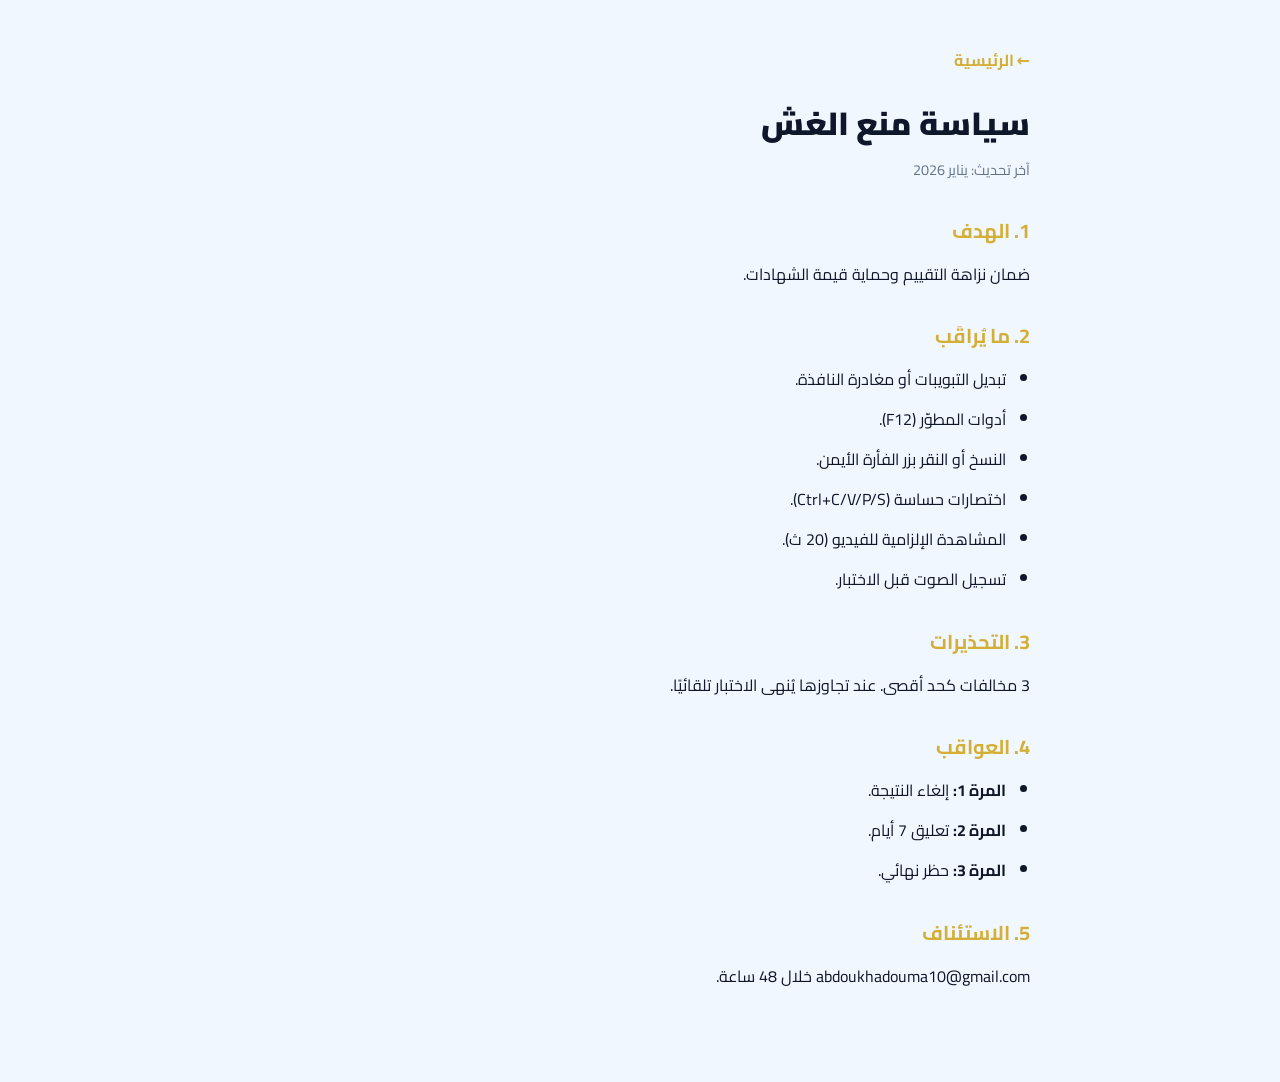
<file: anti-cheat.html>
<!DOCTYPE html><html lang="ar" dir="rtl"><head>
<meta charset="UTF-8"><meta name="viewport" content="width=device-width,initial-scale=1">
<title>سياسة منع الغش | Khadouma English Academy</title>
<link rel="stylesheet" href="css/style.css">
<link href="https://fonts.googleapis.com/css2?family=Cairo:wght@400;700;900&display=swap" rel="stylesheet">
<script async src="https://pagead2.googlesyndication.com/pagead/js/adsbygoogle.js?client=ca-pub-7883998708101405"
     crossorigin="anonymous"></script>
<meta name="google-adsense-account" content="ca-pub-7883998708101405">
</head><body>
<main class="container legal-page">
<a href="index.html" class="back-link">← الرئيسية</a>
<h1>سياسة منع الغش</h1>
<p class="updated">آخر تحديث: يناير 2026</p>
<h2>1. الهدف</h2>
<p>ضمان نزاهة التقييم وحماية قيمة الشهادات.</p>
<h2>2. ما يُراقَب</h2>
<ul><li>تبديل التبويبات أو مغادرة النافذة.</li><li>أدوات المطوّر (F12).</li><li>النسخ أو النقر بزر الفأرة الأيمن.</li><li>اختصارات حساسة (Ctrl+C/V/P/S).</li><li>المشاهدة الإلزامية للفيديو (20 ث).</li><li>تسجيل الصوت قبل الاختبار.</li></ul>
<h2>3. التحذيرات</h2>
<p>3 مخالفات كحد أقصى. عند تجاوزها يُنهى الاختبار تلقائيًا.</p>
<h2>4. العواقب</h2>
<ul><li><b>المرة 1:</b> إلغاء النتيجة.</li><li><b>المرة 2:</b> تعليق 7 أيام.</li><li><b>المرة 3:</b> حظر نهائي.</li></ul>
<h2>5. الاستئناف</h2>
<p><a href="mailto:abdoukhadouma10@gmail.com">abdoukhadouma10@gmail.com</a> خلال 48 ساعة.</p>
</main></body></html>
</file>
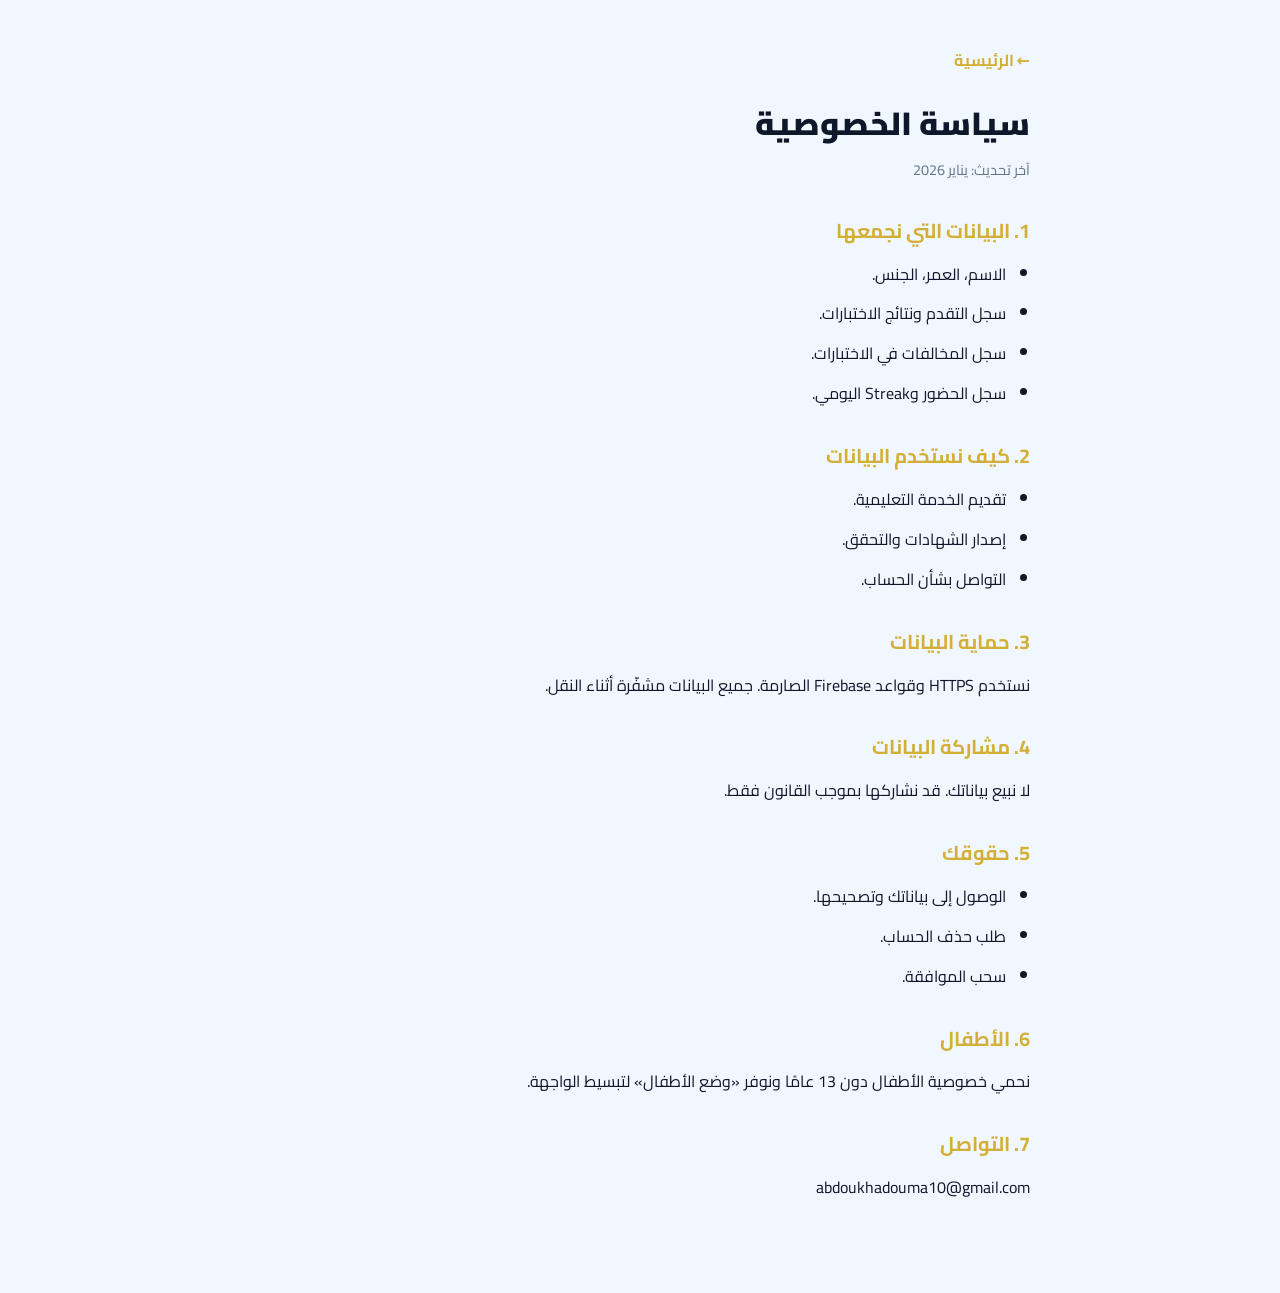
<file: privacy.html>
<!DOCTYPE html><html lang="ar" dir="rtl"><head>
<meta charset="UTF-8"><meta name="viewport" content="width=device-width,initial-scale=1">
<title>سياسة الخصوصية | Khadouma English Academy</title>
<link rel="stylesheet" href="css/style.css">
<link href="https://fonts.googleapis.com/css2?family=Cairo:wght@400;700;900&display=swap" rel="stylesheet">
<script async src="https://pagead2.googlesyndication.com/pagead/js/adsbygoogle.js?client=ca-pub-7883998708101405"
     crossorigin="anonymous"></script>
<meta name="google-adsense-account" content="ca-pub-7883998708101405">
</head><body>
<main class="container legal-page">
<a href="index.html" class="back-link">← الرئيسية</a>
<h1>سياسة الخصوصية</h1>
<p class="updated">آخر تحديث: يناير 2026</p>
<h2>1. البيانات التي نجمعها</h2>
<ul><li>الاسم، العمر، الجنس.</li><li>سجل التقدم ونتائج الاختبارات.</li><li>سجل المخالفات في الاختبارات.</li><li>سجل الحضور وStreak اليومي.</li></ul>
<h2>2. كيف نستخدم البيانات</h2>
<ul><li>تقديم الخدمة التعليمية.</li><li>إصدار الشهادات والتحقق.</li><li>التواصل بشأن الحساب.</li></ul>
<h2>3. حماية البيانات</h2>
<p>نستخدم HTTPS وقواعد Firebase الصارمة. جميع البيانات مشفّرة أثناء النقل.</p>
<h2>4. مشاركة البيانات</h2>
<p>لا نبيع بياناتك. قد نشاركها بموجب القانون فقط.</p>
<h2>5. حقوقك</h2>
<ul><li>الوصول إلى بياناتك وتصحيحها.</li><li>طلب حذف الحساب.</li><li>سحب الموافقة.</li></ul>
<h2>6. الأطفال</h2>
<p>نحمي خصوصية الأطفال دون 13 عامًا ونوفر «وضع الأطفال» لتبسيط الواجهة.</p>
<h2>7. التواصل</h2>
<p><a href="mailto:abdoukhadouma10@gmail.com">abdoukhadouma10@gmail.com</a></p>
</main></body></html>
</file>
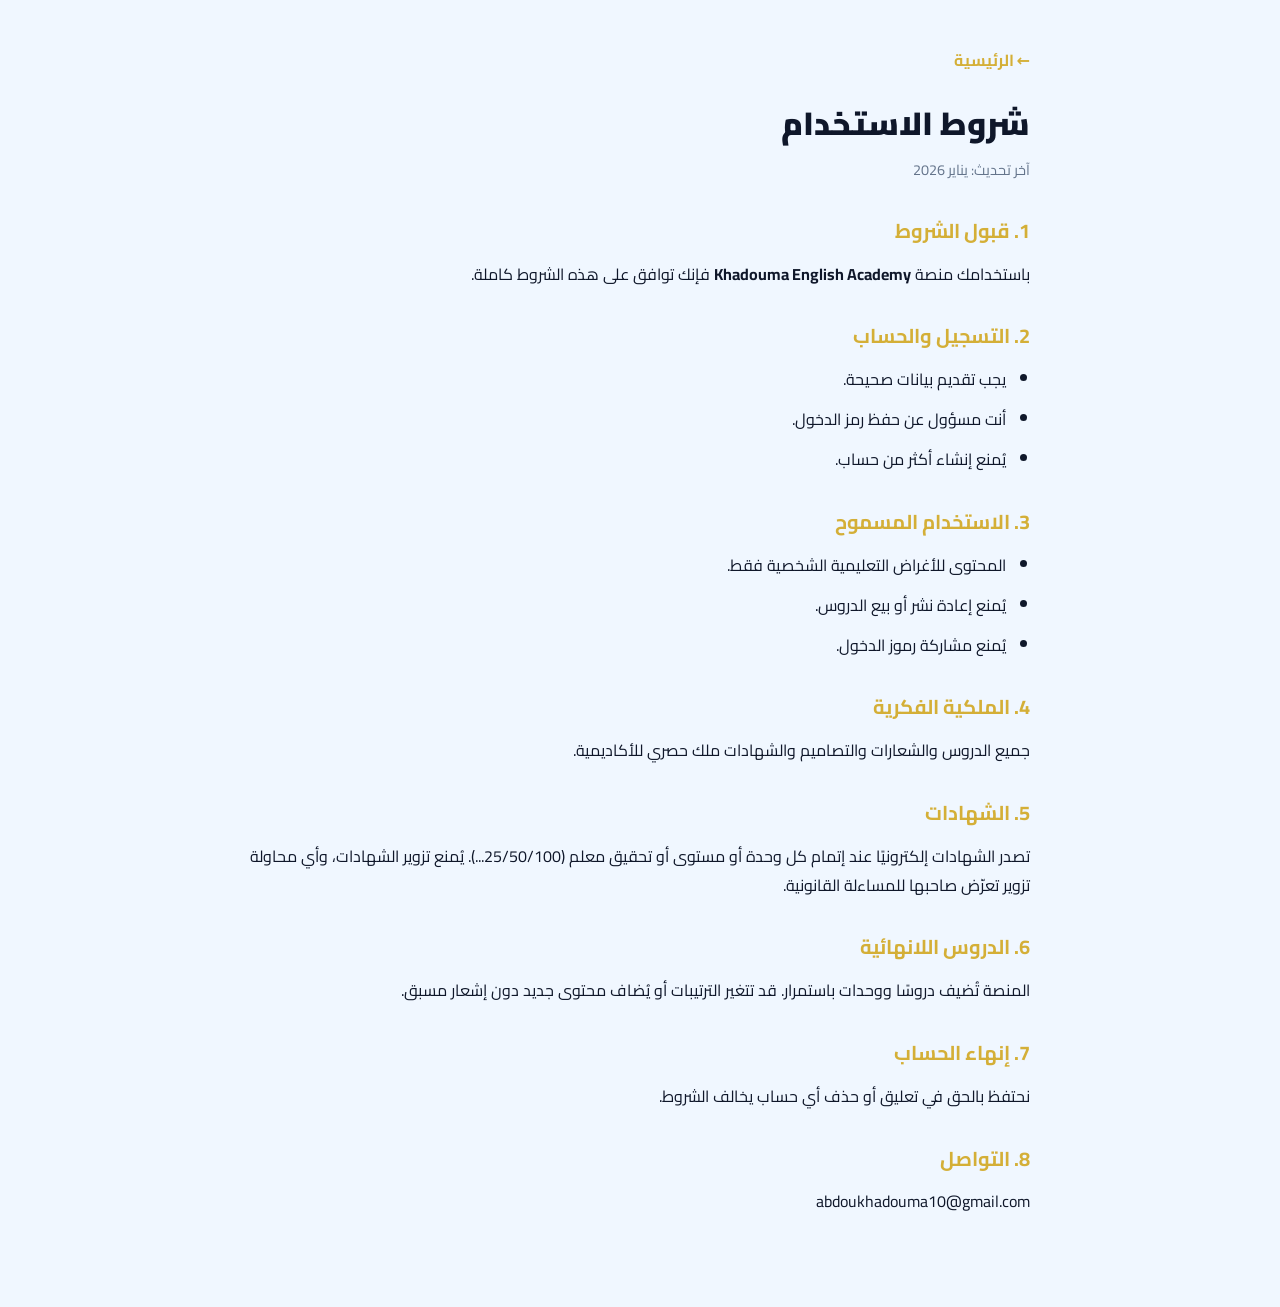
<file: terms.html>
<!DOCTYPE html><html lang="ar" dir="rtl"><head>
<meta charset="UTF-8"><meta name="viewport" content="width=device-width,initial-scale=1">
<title>شروط الاستخدام | Khadouma English Academy</title>
<link rel="stylesheet" href="css/style.css">
<link href="https://fonts.googleapis.com/css2?family=Cairo:wght@400;700;900&display=swap" rel="stylesheet">
<script async src="https://pagead2.googlesyndication.com/pagead/js/adsbygoogle.js?client=ca-pub-7883998708101405"
     crossorigin="anonymous"></script>
<meta name="google-adsense-account" content="ca-pub-7883998708101405">
</head><body>
<main class="container legal-page">
<a href="index.html" class="back-link">← الرئيسية</a>
<h1>شروط الاستخدام</h1>
<p class="updated">آخر تحديث: يناير 2026</p>
<h2>1. قبول الشروط</h2>
<p>باستخدامك منصة <b>Khadouma English Academy</b> فإنك توافق على هذه الشروط كاملة.</p>
<h2>2. التسجيل والحساب</h2>
<ul><li>يجب تقديم بيانات صحيحة.</li><li>أنت مسؤول عن حفظ رمز الدخول.</li><li>يُمنع إنشاء أكثر من حساب.</li></ul>
<h2>3. الاستخدام المسموح</h2>
<ul><li>المحتوى للأغراض التعليمية الشخصية فقط.</li><li>يُمنع إعادة نشر أو بيع الدروس.</li><li>يُمنع مشاركة رموز الدخول.</li></ul>
<h2>4. الملكية الفكرية</h2>
<p>جميع الدروس والشعارات والتصاميم والشهادات ملك حصري للأكاديمية.</p>
<h2>5. الشهادات</h2>
<p>تصدر الشهادات إلكترونيًا عند إتمام كل وحدة أو مستوى أو تحقيق معلم (25/50/100...). يُمنع تزوير الشهادات، وأي محاولة تزوير تعرّض صاحبها للمساءلة القانونية.</p>
<h2>6. الدروس اللانهائية</h2>
<p>المنصة تُضيف دروسًا ووحدات باستمرار. قد تتغير الترتيبات أو يُضاف محتوى جديد دون إشعار مسبق.</p>
<h2>7. إنهاء الحساب</h2>
<p>نحتفظ بالحق في تعليق أو حذف أي حساب يخالف الشروط.</p>
<h2>8. التواصل</h2>
<p><a href="mailto:abdoukhadouma10@gmail.com">abdoukhadouma10@gmail.com</a></p>
</main></body></html>
</file>
<file: css/style.css>
/* =========================================
   Khadouma English Academy — Official v7
   ========================================= */
:root{
  --p:#1d4ed8; --pd:#1e3a8a; --navy:#0b1e3f; --navy-2:#132a56;
  --gold:#d4af37; --gold-2:#f2c94c;
  --ok:#16a34a; --bad:#dc2626; --warn:#d97706;
  --bg:#f0f7ff; --card:#ffffff; --t:#0f172a; --m:#64748b; --b:#e2e8f0;
  --r:14px; --sh:0 4px 18px rgba(29,78,216,.1);
  --step-done:#16a34a; --step-active:#1d4ed8; --step-todo:#cbd5e1;
}
body.dark{
  --bg:#0f172a; --card:#1e293b; --t:#f1f5f9; --m:#94a3b8; --b:#334155;
  --sh:0 4px 18px rgba(0,0,0,.4); --p:#3b82f6; --pd:#60a5fa;
}
body.kids{--p:#f97316;--pd:#ea580c;--bg:#fff7ed;--r:20px}
body.kids.dark{--bg:#1c1917;--card:#292524}

*{box-sizing:border-box;margin:0;padding:0}
body{font-family:"Cairo","Inter",system-ui,sans-serif;background:var(--bg);color:var(--t);line-height:1.6;min-height:100vh;transition:background .3s,color .3s}
body[dir="ltr"]{font-family:"Inter","Cairo",system-ui,sans-serif}
.screen{display:none;min-height:100vh;flex-direction:column}
.screen.active{display:flex}
.hidden{display:none!important}
a{color:inherit;text-decoration:none}
button{font-family:inherit;cursor:pointer;border:0;background:none;color:inherit}
img{max-width:100%;display:block}
.container{width:min(1200px,92%);margin-inline:auto}
.container.narrow{max-width:780px}
.container.center{text-align:center}

/* ===== HEADER ===== */
.site-header{position:sticky;top:0;z-index:100;background:rgba(255,255,255,.85);backdrop-filter:blur(14px);border-bottom:1px solid var(--b)}
body.dark .site-header{background:rgba(15,23,42,.85)}
.header-inner{display:flex;align-items:center;justify-content:space-between;padding:14px 0;gap:16px}
.brand{display:flex;align-items:center;gap:8px;font-weight:900;color:var(--t);font-size:1.05rem}
.brand-logo{font-size:1.6rem}
.brand-name b{color:var(--gold)}
.nav{display:flex;gap:1.5rem;font-weight:600;font-size:.95rem}
.nav a{color:var(--m);transition:.2s}
.nav a:hover{color:var(--gold)}
.header-actions{display:flex;align-items:center;gap:8px}
.icon-btn{width:40px;height:40px;border-radius:10px;background:var(--b);font-weight:800;font-size:.85rem}
.icon-btn:hover{background:var(--gold);color:#1a1a1a}
.icon-only{width:40px;padding:0!important}

/* ===== BUTTONS ===== */
.btn{display:inline-flex;align-items:center;justify-content:center;gap:6px;padding:12px 20px;border-radius:12px;font-weight:700;font-size:1rem;transition:.2s}
.btn-primary{background:linear-gradient(135deg,var(--navy),var(--navy-2));color:#fff;width:100%}
.btn-primary:hover{transform:translateY(-2px);box-shadow:0 12px 28px rgba(11,30,63,.25)}
.btn-gold{background:linear-gradient(135deg,var(--gold),var(--gold-2));color:#1a1a1a}
.btn-gold:hover{transform:translateY(-2px);box-shadow:0 12px 28px rgba(212,175,55,.35)}
.btn-lg{padding:14px 26px;font-size:1.05rem;border-radius:14px}
.btn-sec{background:var(--b);color:var(--t)}
.btn-ghost{background:transparent;color:var(--t);border:1px solid var(--b)}
.btn-danger{background:var(--bad);color:#fff}
.btn:disabled{opacity:.5;cursor:not-allowed;transform:none!important}

/* ===== HERO ===== */
.hero{padding:5rem 0 4rem;position:relative;overflow:hidden}
.hero-grid{display:grid;grid-template-columns:1.15fr .85fr;gap:3rem;align-items:center}
.badge{display:inline-block;padding:6px 14px;background:rgba(212,175,55,.15);color:var(--gold);border-radius:100px;font-weight:700;font-size:.8rem;margin-bottom:1rem}
.hero h1{font-size:clamp(2rem,4.5vw,3.4rem);line-height:1.15;font-weight:900;margin-bottom:1rem}
.hero p{font-size:1.1rem;color:var(--m);margin-bottom:1.8rem;max-width:560px}
.hero-cta{display:flex;gap:.8rem;flex-wrap:wrap;margin-bottom:2.2rem}
.hero-cta .btn{width:auto}
.hero-stats{display:flex;gap:2.4rem;flex-wrap:wrap}
.hero-stats b{display:block;font-size:1.7rem;color:var(--p);font-weight:900}
.hero-stats span{font-size:.85rem;color:var(--m)}
.grad{background:linear-gradient(90deg,var(--gold),var(--gold-2));-webkit-background-clip:text;background-clip:text;color:transparent}
.hero-art{position:relative;min-height:360px}
.orb{position:absolute;border-radius:50%;filter:blur(60px);opacity:.5}
.o1{width:280px;height:280px;background:var(--gold);top:-40px;right:-30px;animation:float 8s ease-in-out infinite}
.o2{width:240px;height:240px;background:#3b82f6;bottom:-30px;left:-20px;animation:float 10s ease-in-out infinite reverse}
@keyframes float{0%,100%{transform:translateY(0)}50%{transform:translateY(-24px)}}
.glass-card{position:relative;background:rgba(255,255,255,.85);backdrop-filter:blur(18px);border:1px solid var(--b);border-radius:18px;padding:1.4rem;box-shadow:0 24px 60px rgba(11,30,63,.15);display:grid;gap:.9rem}
body.dark .glass-card{background:rgba(30,41,59,.85)}
.gc-row{display:flex;align-items:center;gap:.9rem;padding:.7rem;background:var(--bg);border-radius:12px}
.gc-row>span:first-child{font-size:1.5rem}
.gc-row b{display:block;font-size:.95rem}
.gc-row small{color:var(--m);font-size:.8rem}
.gc-row .pill{margin-inline-start:auto;padding:.25rem .7rem;border-radius:100px;font-size:.72rem;font-weight:800;background:var(--ok);color:#fff}
.pill.warn{background:var(--warn)}
.pill.gold{background:linear-gradient(135deg,var(--gold),var(--gold-2));color:#1a1a1a}

/* ===== SECTIONS ===== */
.section{padding:5rem 0}
.section.alt{background:rgba(11,30,63,.03)}
body.dark .section.alt{background:rgba(255,255,255,.02)}
.section-title{font-size:clamp(1.6rem,3vw,2.4rem);font-weight:900;text-align:center;margin-bottom:1rem}
.section-lead{text-align:center;max-width:720px;margin:0 auto 3rem;color:var(--m);font-size:1.05rem}
.grid-3{display:grid;grid-template-columns:repeat(auto-fit,minmax(260px,1fr));gap:1.4rem}
.card{background:var(--card);border-radius:var(--r);padding:16px;box-shadow:var(--sh);margin-bottom:12px;border:1px solid var(--b)}
.card.center{text-align:center}
.card .ico{font-size:2rem;margin-bottom:.5rem}
.card h3{font-size:1.15rem;margin-bottom:.5rem;font-weight:800}
.card p{color:var(--m);font-size:.95rem}
.card .price{font-size:1.5rem;font-weight:900;color:var(--gold);margin:.8rem 0}
.card ul.check{list-style:none;padding:0;text-align:start;margin-top:.8rem}
.card ul.check li{padding:.3rem 0}
.card ul.check li::before{content:"✓ ";color:var(--ok);font-weight:900}

/* ===== CONTACT & VERIFY ===== */
.contact-info{display:flex;gap:1.5rem;justify-content:center;flex-wrap:wrap;font-weight:700;margin-top:1.5rem}
.contact-info a{color:var(--p)}
.contact-info a:hover{color:var(--gold)}
.contact-form{display:grid;gap:1rem;background:var(--card);padding:20px;border-radius:var(--r);border:1px solid var(--b);box-shadow:var(--sh)}
.contact-form input{padding:12px 14px;border:1.5px solid var(--b);border-radius:10px;background:var(--bg);color:var(--t);font-family:inherit;font-size:1rem}
.contact-form input:focus{outline:0;border-color:var(--gold)}

/* ===== FOOTER ===== */
.site-footer{background:var(--navy);color:#c9d6ee;padding:3rem 0 1.5rem;margin-top:3rem}
.footer-grid{display:grid;grid-template-columns:2fr 1fr 1fr;gap:2rem;margin-bottom:2rem}
.footer-grid h4{color:#fff;margin-bottom:.8rem;font-size:1rem}
.footer-grid a{display:block;color:#9ab0d6;padding:.25rem 0;font-size:.9rem}
.footer-grid a:hover{color:var(--gold)}
.footer-grid p{color:#9ab0d6;font-size:.9rem;margin-top:.6rem}
.footer-bottom{border-top:1px solid #1e2f52;padding-top:1.2rem;text-align:center;font-size:.85rem;color:#7d92b8}

/* ===== LOGIN ===== */
#login-screen{align-items:center;justify-content:center;background:linear-gradient(145deg,var(--navy),var(--navy-2));padding:20px;position:relative}
.login-card{background:#fff;border-radius:20px;padding:32px 26px;width:100%;max-width:420px;text-align:center;box-shadow:0 30px 70px rgba(0,0,0,.35);position:relative;z-index:2;color:#0f172a}
body.dark .login-card{background:#1e293b;color:#f1f5f9}
.login-card .logo-icon{font-size:52px}
.login-card h1{font-size:1.35rem;color:var(--navy);margin:8px 0;font-weight:900}
body.dark .login-card h1{color:var(--gold)}
.back-btn{position:absolute;top:20px;right:20px;width:44px;height:44px;border-radius:12px;background:rgba(255,255,255,.15);color:#fff;font-size:1.2rem;z-index:3}
.login-tabs{display:flex;gap:8px;margin-bottom:14px}
.tab{flex:1;padding:10px;border:2px solid var(--b);border-radius:10px;background:var(--bg);font-weight:700;color:var(--t)}
.tab.active{background:var(--p);color:#fff;border-color:var(--p)}
.form-group{text-align:right;margin-bottom:12px}
.form-group label{display:block;font-weight:600;font-size:.9rem;margin-bottom:6px}
.form-group input,.form-group select,.form-group textarea{width:100%;padding:12px 14px;border:2px solid var(--b);border-radius:10px;font-family:inherit;font-size:1rem;background:var(--card);color:var(--t)}
.form-group input:focus,.form-group textarea:focus{outline:0;border-color:var(--gold)}
.form-row{display:grid;grid-template-columns:1fr 1fr;gap:10px}
.hint{font-size:.8rem;color:var(--m);margin-top:12px}
.subtitle{color:var(--m);font-size:.9rem;margin-bottom:18px}

/* ===== TOPBAR & WRAP ===== */
.topbar{display:flex;align-items:center;justify-content:space-between;padding:12px 16px;background:var(--card);border-bottom:1px solid var(--b);gap:10px;flex-wrap:wrap}
.topbar.dark{background:var(--pd);color:#fff}
.topbar.dark .btn-ghost{color:#fff;border-color:rgba(255,255,255,.3)}
.student-top{border-bottom:3px solid var(--p)}
.who{display:flex;align-items:center;gap:10px}
.av{font-size:1.8rem}
.pts{text-align:center;font-weight:800;font-size:1.3rem;color:var(--p);display:flex;align-items:center;gap:8px}
.pts small{font-size:.7rem;color:var(--m);font-weight:600}
.streak{background:#fef3c7;color:#92400e;padding:4px 10px;border-radius:99px;font-size:.85rem;font-weight:800}
body.dark .streak{background:#422006;color:#fde68a}
.muted{color:var(--m);font-size:.85rem}
.wrap{padding:16px;max-width:900px;margin:0 auto;width:100%}
.wrap.narrow{max-width:640px}
.h3{margin:18px 0 10px;font-size:1.1rem}

/* ===== STATS & BOARD ===== */
.bar{height:10px;background:var(--b);border-radius:99px;overflow:hidden;margin:8px 0}
.bar .fill{height:100%;background:linear-gradient(90deg,var(--p),#60a5fa);border-radius:99px;transition:width .4s}
.stats{display:grid;grid-template-columns:repeat(3,1fr);gap:10px;margin-bottom:16px}
.stat{background:var(--card);border-radius:var(--r);padding:14px;text-align:center;box-shadow:var(--sh);border:1px solid var(--b)}
.stat b{display:block;font-size:1.5rem;color:var(--p)}
.stat span{font-size:.8rem;color:var(--m)}
.board .row{display:grid;grid-template-columns:30px 1fr auto auto;gap:8px;padding:10px;border-bottom:1px solid var(--b);align-items:center}
.board .row:last-child{border-bottom:0}
.grid{display:grid;grid-template-columns:repeat(auto-fill,minmax(150px,1fr));gap:12px}
.card.kid{text-align:center}
.card.kid .av{font-size:2.2rem}

/* ===== LESSONS ===== */
.lesson-tools{display:grid;grid-template-columns:2fr 1fr 1fr;gap:8px;margin:14px 0}
.lesson-tools input,.lesson-tools select{padding:10px 12px;border:1.5px solid var(--b);border-radius:10px;background:var(--card);color:var(--t);font-family:inherit;font-size:.9rem}
.lessons{display:flex;flex-direction:column;gap:10px}
.lesson{display:flex;align-items:center;gap:12px;background:var(--card);border-radius:var(--r);padding:14px;box-shadow:var(--sh);cursor:pointer;border:2px solid transparent;transition:.2s;position:relative}
.lesson:hover{border-color:var(--p)}
.lesson.done{border-color:var(--ok);opacity:.9}
.lesson.locked{opacity:.55;cursor:not-allowed}
.lesson .n{width:36px;height:36px;border-radius:50%;background:var(--p);color:#fff;display:flex;align-items:center;justify-content:center;font-weight:800;flex-shrink:0}
.lesson.done .n{background:var(--ok)}
.lesson.locked .n{background:var(--m)}
.lesson h4{font-size:1rem}
.lesson p{font-size:.8rem;color:var(--m)}
.lesson .st{margin-inline-start:auto;font-size:.8rem;font-weight:700;color:var(--p);white-space:nowrap}
.lesson.done .st{color:var(--ok)}
.lesson .badge-new{position:absolute;top:-6px;inset-inline-start:-6px;background:var(--bad);color:#fff;font-size:.65rem;font-weight:800;padding:2px 8px;border-radius:99px}
.lesson .level-chip{background:rgba(212,175,55,.15);color:var(--gold);padding:2px 8px;border-radius:99px;font-size:.7rem;font-weight:800;margin-inline-start:6px}
.btn-repeat{width:auto!important;padding:4px 10px!important;font-size:.75rem!important}

/* Module separator */
.module-sep{display:flex;align-items:center;gap:10px;margin:18px 0 10px;font-weight:800;font-size:1.05rem;color:var(--pd)}
body.dark .module-sep{color:var(--gold)}
.module-sep::before,.module-sep::after{content:"";flex:1;height:2px;background:var(--b)}

/* ===== LESSON PLAYER STEPS ===== */
.steps-bar{display:flex;justify-content:space-between;gap:4px;padding:12px 8px;background:var(--card);border-bottom:1px solid var(--b);position:sticky;top:0;z-index:10}
.step-item{flex:1;text-align:center;position:relative;font-size:.7rem;color:var(--m)}
.step-item .dot{width:28px;height:28px;border-radius:50%;margin:0 auto 4px;background:var(--step-todo);color:#fff;display:flex;align-items:center;justify-content:center;font-weight:800;font-size:.85rem;transition:.3s}
.step-item.active .dot{background:var(--step-active);transform:scale(1.15);box-shadow:0 0 0 4px rgba(29,78,216,.25)}
.step-item.done .dot{background:var(--step-done)}
.step-item.active{color:var(--step-active);font-weight:700}
.step-item.done{color:var(--step-done)}
.step-item .lbl{display:block;white-space:nowrap;overflow:hidden;text-overflow:ellipsis}
.step{background:var(--gold);color:#1a1a1a;padding:4px 10px;border-radius:99px;font-weight:800;font-size:.8rem}

/* Video */
.yt{margin-bottom:12px}
.yt iframe{width:100%;aspect-ratio:16/9;border:none;border-radius:12px;background:#000;max-height:50vh}
.en{font-weight:700;color:var(--p);margin:6px 0}
.ar{color:var(--m);margin-bottom:8px}
.en.big{font-size:1.3rem;text-align:center;padding:12px;background:var(--bg);border-radius:12px}

/* Wave */
.wave-box{height:60px;background:var(--bg);border-radius:12px;margin:10px 0;display:flex;align-items:flex-end;justify-content:center;gap:3px;padding:8px;overflow:hidden}
.wave-bar{width:4px;background:var(--p);border-radius:2px;transition:height .08s;min-height:4px}
.rec-status.recording{color:var(--bad);font-weight:700;animation:pulse 1s infinite}
@keyframes pulse{50%{opacity:.5}}

/* Chips */
.chip{display:inline-block;background:var(--bg);border:1px solid var(--b);padding:8px 14px;border-radius:99px;margin:4px;font-weight:600}

/* Quiz */
.qq{background:var(--bg);border-radius:12px;padding:14px;margin-bottom:12px;border:1px solid var(--b)}
.qq h4{margin-bottom:8px}
.qq label{display:block;padding:8px 10px;margin:4px 0;border-radius:8px;cursor:pointer;transition:.15s}
.qq label:hover{background:var(--card)}
.qq input{margin-inline-end:8px}
.fill-input{width:100%;padding:10px;border:2px solid var(--b);border-radius:8px;margin-top:6px;font-size:1rem;background:var(--card);color:var(--t)}
.timer{font-weight:700;color:var(--p);text-align:center;margin:8px 0}
.note{font-size:.85rem;color:var(--m);margin-bottom:8px}
.res{padding:16px;border-radius:12px;text-align:center;margin-top:12px}
.res.ok{background:#dcfce7;color:#166534}
.res.bad{background:#fee2e2;color:#991b1b}
body.dark .res.ok{background:#14532d;color:#bbf7d0}
body.dark .res.bad{background:#7f1d1d;color:#fecaca}
.shield{background:#fef3c7;color:#92400e;padding:8px 12px;border-radius:8px;font-size:.8rem;text-align:center;margin-bottom:12px}
body.dark .shield{background:#422006;color:#fde68a}
.repeat-banner{background:linear-gradient(90deg,#fef3c7,#fde68a);color:#92400e;padding:10px 14px;border-radius:10px;margin-bottom:12px;font-weight:700;text-align:center}
body.dark .repeat-banner{background:linear-gradient(90deg,#78350f,#92400e);color:#fef3c7}

/* Modal */
.modal{position:fixed;inset:0;background:rgba(0,0,0,.5);display:flex;align-items:center;justify-content:center;z-index:100;padding:20px}
.modal-box{background:var(--card);border-radius:16px;padding:24px;max-width:360px;width:100%;text-align:center;box-shadow:0 20px 50px rgba(0,0,0,.3)}
.modal-box #m-icon{font-size:2.5rem;margin-bottom:8px}

/* Admin */
.admin-tabs{display:flex;gap:6px;flex-wrap:wrap;margin-bottom:16px}
.admin-tab{padding:8px 14px;border-radius:10px;border:2px solid var(--b);background:var(--card);font-weight:600;color:var(--t)}
.admin-tab.active{background:var(--p);color:#fff;border-color:var(--p)}
.badge{display:inline-block;background:#fef3c7;color:#92400e;padding:2px 8px;border-radius:99px;font-size:.75rem;font-weight:700;margin:2px}
body.dark .badge{background:#422006;color:#fde68a}
.notif-item{background:var(--card);border:1px solid var(--b);border-radius:12px;padding:12px 14px;margin-bottom:8px}
.notif-item.unread{border-color:#3b82f6;box-shadow:0 0 0 2px rgba(59,130,246,.15);cursor:pointer}
.chart-bar{display:flex;align-items:flex-end;gap:6px;height:120px;margin:12px 0}
.chart-bar .c{flex:1;background:var(--p);border-radius:6px 6px 0 0;min-height:4px;position:relative}
.chart-bar .c span{position:absolute;bottom:-18px;inset-inline-start:0;inset-inline-end:0;text-align:center;font-size:.65rem;color:var(--m)}

/* Tabs (student) */
.stu-tabs{display:flex;gap:6px;flex-wrap:wrap;margin-bottom:14px}
.stu-tab{border:1px solid var(--b);background:var(--card);padding:8px 14px;border-radius:999px;font-weight:600;color:var(--t)}
.stu-tab.active{background:var(--p);color:#fff;border-color:var(--p)}
.notif-bell{font-size:1.1rem;position:relative;margin-inline-start:8px}
.notif-bell .badge{position:absolute;top:-6px;inset-inline-start:-4px;background:var(--bad);color:#fff;font-size:.65rem;min-width:16px;height:16px;border-radius:50%;display:inline-flex;align-items:center;justify-content:center;margin:0;padding:0}

/* Certificates */
.cert-card{display:flex;align-items:center;gap:14px;padding:16px;background:linear-gradient(135deg,#fff,#fef9e7);border:2px solid var(--gold);border-radius:14px;margin-bottom:12px}
body.dark .cert-card{background:linear-gradient(135deg,#1e293b,#1a2b22)}
.cert-card .cert-ico{font-size:2.5rem}
.cert-card h4{margin:0 0 4px;color:var(--navy)}
body.dark .cert-card h4{color:var(--gold)}
.cert-card p{margin:0;color:var(--m);font-size:.85rem}
.cert-card .cert-actions{margin-inline-start:auto;display:flex;gap:6px;flex-direction:column}

/* Tables */
.table-wrap{overflow-x:auto;margin:10px 0}
.analytics-table{width:100%;border-collapse:collapse;font-size:.9rem}
.analytics-table th,.analytics-table td{border:1px solid var(--b);padding:8px 10px;text-align:start}
.analytics-table th{background:var(--p);color:#fff}

/* Theme btn */
.theme-btn{position:fixed;bottom:16px;inset-inline-start:16px;z-index:50;width:44px;height:44px;border-radius:50%;background:var(--card);box-shadow:var(--sh);font-size:1.3rem;border:1px solid var(--b)}

/* Kids mode */
body.kids .btn{padding:16px 24px;font-size:1.15rem;border-radius:16px}
body.kids .lesson{padding:18px}
body.kids .lesson .n{width:44px;height:44px;font-size:1.1rem}
body.kids .chip{font-size:1.05rem;padding:10px 16px}

/* ===== LEGAL PAGES ===== */
.legal-page{padding:3rem 0 5rem;max-width:780px;margin:0 auto}
.legal-page h1{font-size:2rem;font-weight:900;margin-bottom:.5rem}
.legal-page .updated{color:var(--m);font-size:.9rem;margin-bottom:2rem}
.legal-page h2{margin:2rem 0 .8rem;font-size:1.25rem;color:var(--gold)}
.legal-page p,.legal-page li{margin-bottom:.7rem;line-height:1.8}
.legal-page ul,.legal-page ol{padding-inline-start:1.5rem;margin-bottom:1rem}
.back-link{display:inline-block;margin-bottom:1.5rem;color:var(--gold);font-weight:700}

/* ===== RESPONSIVE ===== */
@media (max-width:900px){
  .hero-grid{grid-template-columns:1fr}
  .hero-art{order:-1;min-height:auto}
  .nav{display:none}
  .footer-grid{grid-template-columns:1fr}
}
@media (max-width:600px){
  .hero{padding:3rem 0}
  .section{padding:3rem 0}
  .hero-stats{gap:1.4rem}
  .form-row{grid-template-columns:1fr}
  .lesson-tools{grid-template-columns:1fr}
  .stats{grid-template-columns:1fr 1fr}
  .admin-tab,.stu-tab{font-size:.8rem;padding:6px 10px}
}
</file>
